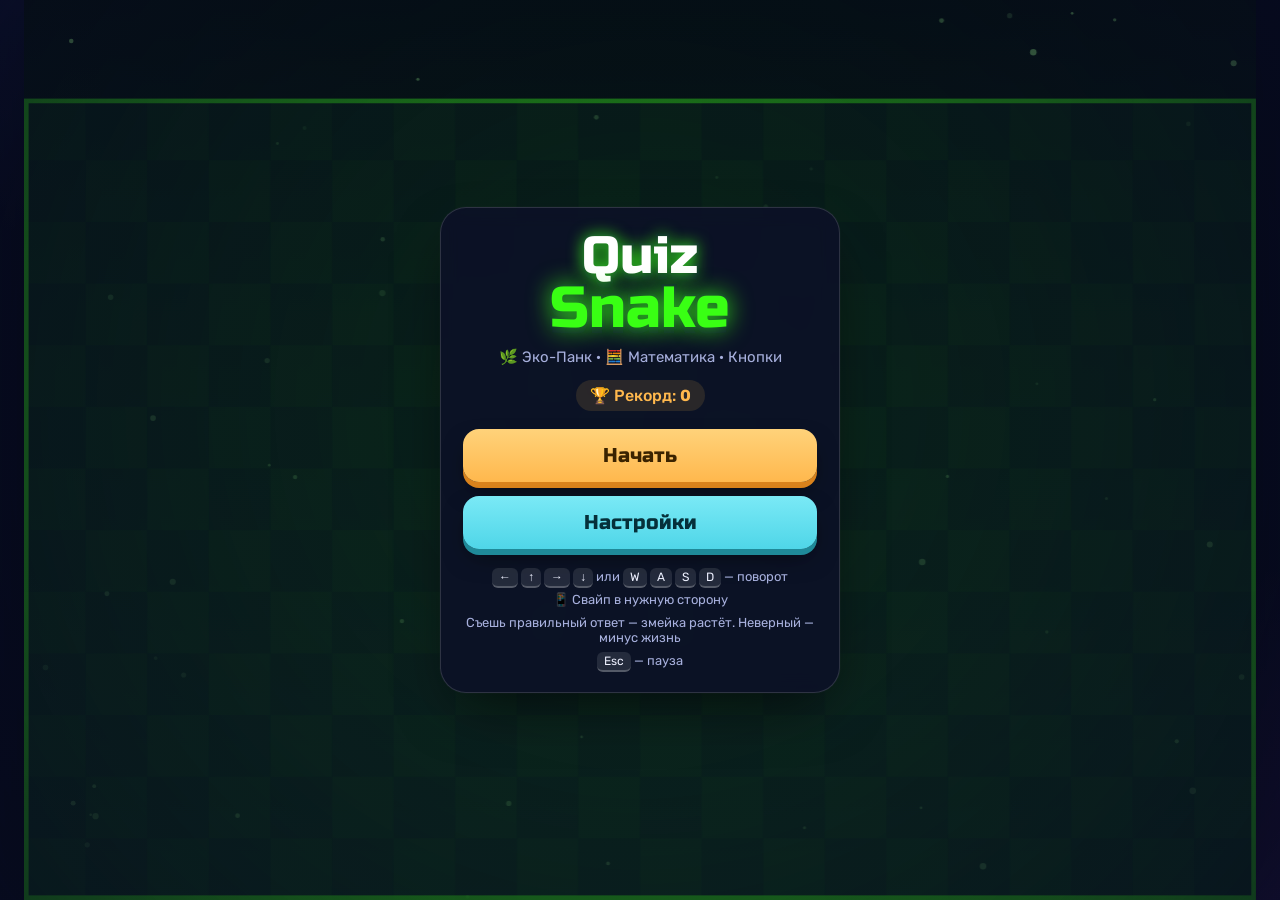
<file: index.html>
<!DOCTYPE html>
<html lang="ru">
<head>
  <meta charset="UTF-8">
  <meta name="viewport" content="width=device-width, initial-scale=1.0, viewport-fit=cover">
  <title>Quiz Snake</title>
  <!-- Подключаем файл с оформлением.
       ?v=3 — номер версии: меняем его при каждом обновлении игры,
       чтобы браузер не брал старый файл из кэша -->
  <link rel="stylesheet" href="style.css?v=3">
</head>
<body>

<!-- ↓↓↓ Для CodePen копируйте в окно HTML всё, что ниже этой строки ↓↓↓
     Только эту часть! CodePen сам подключает style.css и script.js.
     Если скопировать строки <link> или <script src>, игра загрузится дважды
     и появится ошибка «Identifier ... has already been declared». -->

<!-- «Сцена» — рамка игры. Внутри холст (canvas) и все экраны поверх него -->
<div class="stage" id="stage">

  <!-- Холст: здесь JavaScript рисует поле, змейку, ответы и врагов -->
  <canvas id="gameCanvas"></canvas>

  <!-- Панель во время игры -->
  <div class="hud hidden" id="hud">
    <div class="hud-top">
      <div class="hud-left">
        <div class="hud-box">
          <span class="hud-label">Жизни</span>
          <b class="hearts" id="lives">❤️❤️❤️</b>
        </div>
        <div class="hud-box">
          <span class="hud-label">Очки</span>
          <b id="score">0</b>
        </div>
      </div>
      <div class="hud-right">
        <div class="hud-box">
          <span class="hud-label">Длина</span>
          <b id="length">4</b>
        </div>
        <div class="hud-box">
          <span class="hud-label">Уровень</span>
          <b id="level">1</b>
        </div>
        <button class="icon-btn" id="pauseButton" type="button" aria-label="Пауза">
          <svg viewBox="0 0 24 24" width="22" height="22"><rect x="6" y="5" width="4" height="14" rx="1.5" fill="currentColor"/><rect x="14" y="5" width="4" height="14" rx="1.5" fill="currentColor"/></svg>
        </button>
      </div>
    </div>
    <!-- Текущий вопрос: съешь правильный ответ на поле -->
    <div class="question-banner" id="questionBanner">8 × 7 = ?</div>
    <!-- Улучшения, которые уже взяли -->
    <div class="weapon" id="perkChips"></div>
  </div>

  <!-- Обратный отсчёт 3 - 2 - 1 -->
  <div class="countdown hidden" id="countdown"></div>

  <!-- Всплывающая надпись -->
  <div class="toast" id="toast"></div>

  <!-- ЭКРАН 1. Стартовое меню -->
  <section class="screen" id="menuScreen">
    <div class="card">
      <h1 class="title">
        <span class="title-top">Quiz</span>
        <span class="title-bottom">Snake</span>
      </h1>
      <p class="subtitle" id="menuInfo">Съешь правильный ответ и не попадись врагам!</p>
      <div class="best">🏆 Рекорд: <b id="menuBest">0</b></div>
      <div class="buttons">
        <button class="btn" id="startButton" type="button">Начать</button>
        <button class="btn btn-secondary" id="settingsButton" type="button">Настройки</button>
      </div>
      <div class="howto">
        <div><kbd>←</kbd> <kbd>↑</kbd> <kbd>→</kbd> <kbd>↓</kbd> или <kbd>W</kbd> <kbd>A</kbd> <kbd>S</kbd> <kbd>D</kbd> — поворот</div>
        <div>📱 Свайп в нужную сторону</div>
        <div>Съешь правильный ответ — змейка растёт. Неверный — минус жизнь</div>
        <div><kbd>Esc</kbd> — пауза</div>
      </div>
    </div>
  </section>

  <!-- ЭКРАН 2. Выбор сложности -->
  <section class="screen hidden" id="difficultyScreen">
    <div class="card card-wide">
      <h2 class="screen-title">Выбери предмет и сложность</h2>
      <h3 class="pick-title">Предмет</h3>
      <div class="options options-cards subject-pick" id="subjectQuick"></div>
      <h3 class="pick-title">Сложность</h3>
      <div class="choice-grid" id="difficultyChoices"></div>
    </div>
  </section>

  <!-- ЭКРАН 3. Вопрос (квиз) -->
  <section class="screen hidden" id="quizScreen">
    <div class="card quiz-card" id="quizCard">
      <div class="quiz-subject" id="quizSubject">🧮 Математика</div>
      <div class="quiz-question" id="quizQuestion">8 × 7 = ?</div>
      <div class="quiz-options" id="quizOptions"></div>
      <form class="quiz-form hidden" id="quizForm" autocomplete="off">
        <input class="quiz-input" id="quizInput" type="text" placeholder="Ответ" autocomplete="off" autocapitalize="characters" spellcheck="false">
        <button class="btn btn-small" type="submit">Ответить ⏎</button>
      </form>
      <div class="quiz-hint" id="quizHint">Верный ответ — змейка растёт!</div>
    </div>
  </section>

  <!-- ЭКРАН 4. Улучшения после волны -->
  <section class="screen hidden" id="perkScreen">
    <div class="card card-wide">
      <h2 class="screen-title">Новый уровень! Выбери улучшение</h2>
      <div class="choice-grid" id="perkChoices"></div>
    </div>
  </section>

  <!-- ЭКРАН 5. Настройки -->
  <section class="screen screen-settings hidden" id="settingsScreen">
    <div class="settings-panel">
      <div class="settings-header">
        <h2>Настройки</h2>
        <button class="icon-btn" id="settingsClose" type="button" aria-label="Закрыть">✕</button>
      </div>

      <div class="setting">
        <h3>Мир</h3>
        <div class="options options-cards" id="themeOptions"></div>
      </div>

      <div class="setting">
        <h3>Предмет</h3>
        <div class="options options-cards" id="subjectOptions"></div>
      </div>

      <div class="setting">
        <h3>Как отвечать</h3>
        <div class="options options-cards" id="inputOptions"></div>
      </div>

      <div class="setting">
        <h3>Звук</h3>
        <div class="row">
          <label class="switch">
            <input type="checkbox" id="soundToggle">
            <span class="switch-slider"></span>
          </label>
          <input class="volume" type="range" id="volumeRange" min="0" max="100" step="5" aria-label="Громкость">
        </div>
      </div>

      <div class="settings-footer">
        <button class="btn btn-ghost btn-small" id="resetBestButton" type="button">Сбросить рекорд</button>
        <button class="btn btn-small" id="settingsDone" type="button">Готово</button>
      </div>
    </div>
  </section>

  <!-- ЭКРАН 6. Пауза -->
  <section class="screen hidden" id="pauseScreen">
    <div class="card">
      <h2 class="screen-title">Пауза</h2>
      <div class="buttons">
        <button class="btn" id="resumeButton" type="button">Продолжить</button>
        <button class="btn btn-secondary" id="pauseMenuButton" type="button">В меню</button>
      </div>
    </div>
  </section>

  <!-- ЭКРАН 7. Игра окончена -->
  <section class="screen hidden" id="gameOverScreen">
    <div class="card">
      <h2 class="over-title">GAME OVER</h2>
      <div class="new-record hidden" id="newRecord">Новый рекорд!</div>
      <div class="stats">
        <div class="stat"><span>Очки</span><b id="finalScore">0</b></div>
        <div class="stat"><span>Длина</span><b id="finalLength">0</b></div>
        <div class="stat"><span>Ответы</span><b id="finalAnswers">0</b></div>
      </div>
      <div class="best">🏆 Рекорд: <b id="finalBest">0</b></div>
      <div class="buttons">
        <button class="btn" id="restartButton" type="button">Рестарт</button>
        <button class="btn btn-secondary" id="overMenuButton" type="button">В меню</button>
      </div>
    </div>
  </section>

</div>

<!-- ↑↑↑ Для CodePen копируйте до этой строки (строку <script> ниже — НЕ копировать) ↑↑↑ -->

<!-- Подключаем файл с логикой игры (номер версии — как у style.css) -->
<script src="script.js?v=3"></script>
</body>
</html>
</file>
<file: style.css>
/* =========================================================
   QUIZ SNAKE — оформление (цвета, шрифты, экраны, кнопки)
   ========================================================= */

/* Шрифты Google Fonts: Russo One — заголовки и цифры, Rubik — текст */
@import url('https://fonts.googleapis.com/css2?family=Russo+One&family=Rubik:wght@400;500;700&display=swap');

/* ---------- Цвета игры (переменные) ---------- */
/* --accent JavaScript меняет под выбранный мир */
:root {
  --bg: #070b1f;
  --panel: rgba(12, 16, 40, 0.84);
  --line: rgba(255, 255, 255, 0.14);
  --text: #eef1ff;
  --dim: #a7b0dd;
  --accent: #00ffff;
  --amber: #ffb84d;
  --amber-light: #ffd27a;
  --amber-dark: #d9821c;
  --cyan: #4fd6e8;
  --cyan-dark: #1f8a99;
  --good: #39d97a;
  --bad: #ff4d6d;
  --outline: #0d1030;
}

* {
  box-sizing: border-box;
}

html,
body {
  margin: 0;
  height: 100%;
}

body {
  display: flex;
  align-items: center;
  justify-content: center;
  overflow: hidden;
  background:
    radial-gradient(900px 600px at 20% -10%, #1c2560 0%, transparent 60%),
    radial-gradient(800px 600px at 100% 100%, #2a1450 0%, transparent 55%),
    var(--bg);
  color: var(--text);
  font-family: 'Rubik', sans-serif;
  user-select: none;
  -webkit-user-select: none;
  -webkit-tap-highlight-color: transparent;
}

/* ---------- Сцена и холст ---------- */
/* Размер сцены задаёт JavaScript (функция resizeGame) */
.stage {
  position: relative;
  overflow: hidden;
  box-shadow: 0 0 80px rgba(0, 0, 0, 0.6);
  touch-action: none; /* чтобы касание не прокручивало страницу */
}

#gameCanvas {
  display: block;
  width: 100%;
  height: 100%;
}

.hidden {
  display: none !important;
}

/* ---------- Панель во время игры (HUD) ---------- */
.hud {
  position: absolute;
  inset: 0;
  padding: 12px;
  pointer-events: none; /* касания проходят сквозь панель */
}

.hud-top {
  display: flex;
  justify-content: space-between;
  align-items: flex-start;
  gap: 8px;
}

.hud-box {
  display: flex;
  flex-direction: column;
  padding: 6px 12px;
  border: 1px solid var(--line);
  border-radius: 14px;
  background: var(--panel);
  backdrop-filter: blur(8px);
}

.hud-label {
  color: var(--dim);
  font-size: 11px;
  font-weight: 700;
  letter-spacing: 0.04em;
  text-transform: uppercase;
  white-space: nowrap;
}

.hud-box b {
  font-family: 'Russo One', sans-serif;
  font-size: 22px;
  font-weight: 400;
  line-height: 1.15;
}

.hud-hp {
  min-width: 140px;
}

.hud-hp b {
  font-size: 14px;
}

.hud-center {
  align-items: center;
}

.hud-center b {
  color: var(--accent);
  text-shadow: 0 0 12px var(--accent);
}

.hud-right {
  display: flex;
  gap: 8px;
  align-items: flex-start;
}

.bar {
  height: 10px;
  margin: 5px 0 3px;
  border-radius: 999px;
  background: rgba(255, 255, 255, 0.12);
  overflow: hidden;
}

.bar-fill {
  width: 100%;
  height: 100%;
  border-radius: 999px;
  background: linear-gradient(90deg, var(--bad), #ff9f43, var(--good));
  background-size: 300% 100%;
  transition: width 0.25s;
}

.weapon {
  position: absolute;
  left: 12px;
  bottom: 12px;
  display: flex;
  flex-wrap: wrap;
  gap: 6px;
  max-width: calc(100% - 24px);
}

.chip {
  padding: 4px 10px;
  border: 1px solid var(--line);
  border-radius: 999px;
  background: var(--panel);
  font-size: 12px;
  font-weight: 500;
  white-space: nowrap;
}

.boss-bar {
  position: absolute;
  top: 78px;
  left: 50%;
  width: min(420px, 80%);
  transform: translateX(-50%);
  text-align: center;
  font-family: 'Russo One', sans-serif;
  font-size: 14px;
  color: var(--bad);
  text-shadow: 0 0 10px var(--bad);
}

.boss-bar .bar {
  height: 12px;
  border: 1px solid rgba(255, 77, 109, 0.6);
}

.boss-bar .bar-fill {
  background: linear-gradient(90deg, #ff2a5c, #ff7a45);
}

.icon-btn {
  pointer-events: auto;
  display: grid;
  place-items: center;
  width: 44px;
  height: 44px;
  border: 1px solid var(--line);
  border-radius: 14px;
  background: var(--panel);
  color: #fff;
  font-size: 18px;
  cursor: pointer;
  backdrop-filter: blur(8px);
}

/* ---------- Экраны ---------- */
.screen {
  position: absolute;
  inset: 0;
  display: flex;
  align-items: center;
  justify-content: center;
  padding: 14px;
  background: radial-gradient(circle at 50% 45%, rgba(7, 11, 31, 0.3), rgba(7, 11, 31, 0.75));
  animation: fadeIn 0.2s ease;
}

.card {
  width: min(400px, 100%);
  max-height: 100%;
  overflow-y: auto;
  padding: 24px 22px;
  border: 1px solid var(--line);
  border-radius: 26px;
  background: var(--panel);
  box-shadow: 0 24px 60px -20px rgba(0, 0, 0, 0.7), 0 0 0 1px rgba(255, 255, 255, 0.02);
  backdrop-filter: blur(10px);
  text-align: center;
  animation: rise 0.3s cubic-bezier(0.2, 0.9, 0.3, 1.2);
}

.card-wide {
  width: min(720px, 100%);
}

/* Заголовок игры с неоновым свечением в цвет мира */
.title {
  margin: 0 0 6px;
  font-family: 'Russo One', sans-serif;
  font-weight: 400;
  line-height: 0.95;
}

.title span {
  display: block;
  -webkit-text-stroke: 5px var(--outline);
  paint-order: stroke fill;
}

.title-top {
  font-size: 52px;
  color: #fff;
  text-shadow: 0 0 16px var(--accent), 0 6px 0 var(--outline);
}

.title-bottom {
  font-size: 58px;
  color: var(--accent);
  text-shadow: 0 0 24px var(--accent), 0 6px 0 var(--outline);
}

.subtitle {
  margin: 12px 0 14px;
  color: var(--dim);
  font-size: 15px;
}

.best {
  display: inline-block;
  margin-bottom: 18px;
  padding: 6px 14px;
  border-radius: 999px;
  background: rgba(255, 184, 77, 0.12);
  color: var(--amber);
  font-weight: 500;
}

.screen-title {
  margin: 0 0 16px;
  font-family: 'Russo One', sans-serif;
  font-size: 28px;
  font-weight: 400;
}

.buttons {
  display: flex;
  flex-direction: column;
  gap: 14px;
}

.howto {
  display: grid;
  gap: 8px;
  margin-top: 20px;
  color: var(--dim);
  font-size: 13px;
}

kbd {
  padding: 2px 7px;
  border-radius: 6px;
  background: rgba(255, 255, 255, 0.1);
  border-bottom: 2px solid rgba(255, 255, 255, 0.22);
  color: var(--text);
  font-family: inherit;
  font-size: 12px;
}

/* ---------- Кнопки (объёмные, «нажимаются» вниз) ---------- */
.btn {
  padding: 14px 28px;
  border: 0;
  border-radius: 16px;
  background: linear-gradient(180deg, var(--amber-light), var(--amber));
  box-shadow: 0 6px 0 var(--amber-dark), 0 12px 24px -6px rgba(0, 0, 0, 0.5);
  color: #3b2300;
  font-family: 'Russo One', sans-serif;
  font-size: 20px;
  cursor: pointer;
  transition: transform 0.1s, box-shadow 0.1s, filter 0.15s;
}

.btn:hover {
  filter: brightness(1.07);
}

.btn:active {
  transform: translateY(4px);
  box-shadow: 0 2px 0 var(--amber-dark);
}

.btn-secondary {
  background: linear-gradient(180deg, #7ae9f6, var(--cyan));
  box-shadow: 0 6px 0 var(--cyan-dark), 0 12px 24px -6px rgba(0, 0, 0, 0.5);
  color: #05303a;
}

.btn-secondary:active {
  box-shadow: 0 2px 0 var(--cyan-dark);
}

.btn-ghost {
  background: rgba(255, 255, 255, 0.08);
  box-shadow: none;
  color: var(--dim);
}

.btn-ghost:active {
  box-shadow: none;
}

.btn-small {
  padding: 11px 18px;
  font-size: 15px;
}

/* ---------- Карточки выбора: герои, сложность, улучшения ---------- */
.choice-grid {
  display: grid;
  grid-template-columns: repeat(auto-fit, minmax(170px, 1fr));
  gap: 12px;
}

.choice {
  display: flex;
  flex-direction: column;
  align-items: center;
  gap: 6px;
  padding: 16px 12px;
  border: 2px solid var(--line);
  border-radius: 20px;
  background: rgba(255, 255, 255, 0.05);
  color: var(--text);
  font-family: inherit;
  cursor: pointer;
  transition: transform 0.15s, border-color 0.15s, box-shadow 0.15s;
}

.choice:hover,
.choice:focus-visible {
  transform: translateY(-4px);
  border-color: var(--accent);
  box-shadow: 0 0 22px -4px var(--accent);
  outline: none;
}

.choice-icon {
  font-size: 46px;
  line-height: 1.1;
}

.choice-title {
  font-family: 'Russo One', sans-serif;
  font-size: 18px;
}

.choice-desc {
  color: var(--dim);
  font-size: 13px;
  line-height: 1.35;
}

.choice-stats {
  display: grid;
  gap: 3px;
  width: 100%;
  margin-top: 4px;
  font-size: 12px;
  text-align: left;
}

.stat-row {
  display: flex;
  align-items: center;
  gap: 6px;
}

.stat-row span {
  width: 64px;
  color: var(--dim);
}

.stat-dots {
  letter-spacing: 1px;
  color: var(--accent);
}

/* ---------- Окно вопроса ---------- */
.quiz-card {
  width: min(460px, 100%);
  border-color: var(--accent);
  box-shadow: 0 0 40px -10px var(--accent), 0 24px 60px -20px rgba(0, 0, 0, 0.7);
}

.quiz-subject {
  color: var(--dim);
  font-size: 14px;
  font-weight: 700;
  letter-spacing: 0.06em;
  text-transform: uppercase;
}

.quiz-question {
  margin: 14px 0 18px;
  font-family: 'Russo One', sans-serif;
  font-size: 40px;
  letter-spacing: 0.04em;
  word-break: break-word;
}

.quiz-question small {
  display: block;
  margin-top: 6px;
  color: var(--dim);
  font-family: 'Rubik', sans-serif;
  font-size: 15px;
  letter-spacing: 0;
}

.quiz-options {
  display: grid;
  grid-template-columns: 1fr 1fr;
  gap: 12px;
}

.quiz-option {
  min-height: 64px;
  padding: 12px;
  border: 2px solid var(--line);
  border-radius: 18px;
  background: rgba(255, 255, 255, 0.07);
  color: #fff;
  font-family: 'Russo One', sans-serif;
  font-size: 24px;
  cursor: pointer;
  transition: transform 0.12s, border-color 0.12s, background 0.12s;
}

.quiz-option:hover {
  transform: translateY(-3px);
  border-color: var(--accent);
  background: rgba(255, 255, 255, 0.12);
}

.quiz-option.right {
  border-color: var(--good);
  background: rgba(57, 217, 122, 0.3);
}

.quiz-option.wrong {
  border-color: var(--bad);
  background: rgba(255, 77, 109, 0.3);
}

.quiz-form {
  display: flex;
  gap: 10px;
}

.quiz-input {
  flex: 1;
  min-width: 0;
  padding: 14px 16px;
  border: 2px solid var(--accent);
  border-radius: 16px;
  outline: none;
  background: rgba(0, 0, 0, 0.35);
  color: #fff;
  font-family: 'Russo One', sans-serif;
  font-size: 24px;
  text-align: center;
  text-transform: uppercase;
}

.quiz-hint {
  margin-top: 14px;
  color: var(--dim);
  font-size: 13px;
}

/* Окно мигает красным при неверном ответе и зелёным при верном */
.quiz-card.flash-bad {
  animation: flashBad 0.6s ease;
}

.quiz-card.flash-good {
  animation: flashGood 0.5s ease;
}

/* ---------- Экран настроек ---------- */
.screen-settings {
  justify-content: flex-end;
  align-items: stretch;
  background: linear-gradient(90deg, transparent 30%, rgba(7, 11, 31, 0.6));
}

.settings-panel {
  width: min(420px, 100%);
  max-height: 100%;
  overflow-x: hidden;
  overflow-y: auto;
  padding: 18px 20px 20px;
  border: 1px solid var(--line);
  border-radius: 24px;
  background: var(--panel);
  backdrop-filter: blur(10px);
  animation: slideIn 0.3s ease;
}

.settings-header {
  display: flex;
  justify-content: space-between;
  align-items: center;
}

.settings-header h2 {
  margin: 0;
  font-family: 'Russo One', sans-serif;
  font-size: 24px;
  font-weight: 400;
}

.setting {
  padding: 12px 0;
  border-bottom: 1px solid var(--line);
}

.setting h3 {
  margin: 0 0 10px;
  color: var(--dim);
  font-size: 12px;
  font-weight: 700;
  letter-spacing: 0.06em;
  text-transform: uppercase;
}

.row {
  display: flex;
  align-items: center;
  justify-content: space-between;
  gap: 16px;
}

.options {
  display: flex;
  flex-wrap: wrap;
  gap: 8px;
}

.options-cards .option {
  flex: 1;
  min-width: 100px;
}

.option {
  display: flex;
  flex-direction: column;
  align-items: center;
  gap: 4px;
  padding: 10px 8px;
  border: 2px solid transparent;
  border-radius: 14px;
  background: rgba(255, 255, 255, 0.05);
  color: var(--dim);
  font-family: inherit;
  font-size: 12px;
  cursor: pointer;
  transition: transform 0.15s, border-color 0.15s, background 0.15s;
}

.option:hover {
  transform: translateY(-2px);
}

.option.selected {
  border-color: var(--accent);
  background: rgba(255, 255, 255, 0.1);
  color: #fff;
}

.option-icon {
  font-size: 26px;
}

.option-title {
  color: #fff;
  font-size: 14px;
  font-weight: 700;
}

.settings-footer {
  display: flex;
  justify-content: space-between;
  gap: 10px;
  padding-top: 16px;
}

/* Переключатель (вкл/выкл) */
.switch {
  position: relative;
  flex-shrink: 0;
  width: 52px;
  height: 30px;
  cursor: pointer;
}

.switch input {
  position: absolute;
  opacity: 0;
}

.switch-slider {
  position: absolute;
  inset: 0;
  border-radius: 999px;
  background: rgba(255, 255, 255, 0.15);
  transition: background 0.2s;
}

.switch-slider::before {
  content: '';
  position: absolute;
  top: 4px;
  left: 4px;
  width: 22px;
  height: 22px;
  border-radius: 50%;
  background: #fff;
  transition: transform 0.2s;
}

.switch input:checked + .switch-slider {
  background: var(--amber);
}

.switch input:checked + .switch-slider::before {
  transform: translateX(22px);
}

.volume {
  flex: 1;
  accent-color: var(--amber);
}

.volume:disabled {
  opacity: 0.35;
}

/* ---------- Экран «Игра окончена» ---------- */
.over-title {
  margin: 0 0 14px;
  font-family: 'Russo One', sans-serif;
  font-size: 46px;
  font-weight: 400;
  color: var(--bad);
  -webkit-text-stroke: 4px var(--outline);
  paint-order: stroke fill;
  text-shadow: 0 0 24px var(--bad);
}

.stats {
  display: flex;
  gap: 10px;
  margin-bottom: 14px;
}

.stat {
  flex: 1;
  padding: 10px 6px;
  border-radius: 16px;
  background: rgba(255, 255, 255, 0.07);
}

.stat span {
  display: block;
  color: var(--dim);
  font-size: 12px;
}

.stat b {
  font-family: 'Russo One', sans-serif;
  font-size: 28px;
  font-weight: 400;
}

.new-record {
  display: inline-block;
  margin-bottom: 14px;
  padding: 6px 16px;
  border-radius: 999px;
  background: linear-gradient(90deg, var(--accent), var(--amber));
  color: #10132e;
  font-weight: 700;
  animation: pulse 1s ease-in-out infinite;
}

/* ---------- Обратный отсчёт и всплывающая надпись ---------- */
.countdown {
  position: absolute;
  inset: 0;
  display: grid;
  place-items: center;
  pointer-events: none;
  font-family: 'Russo One', sans-serif;
  font-size: 150px;
  color: #fff;
  -webkit-text-stroke: 6px var(--outline);
  paint-order: stroke fill;
  text-shadow: 0 0 30px var(--accent), 0 8px 0 var(--outline);
}

.countdown span {
  animation: countPop 0.7s ease-out both;
}

.countdown .go {
  font-size: 90px;
  color: var(--accent);
}

.toast {
  position: absolute;
  top: 26%;
  left: 50%;
  transform: translateX(-50%);
  opacity: 0;
  pointer-events: none;
  white-space: nowrap;
  font-family: 'Russo One', sans-serif;
  font-size: 30px;
  color: #fff;
  -webkit-text-stroke: 4px var(--outline);
  paint-order: stroke fill;
  text-shadow: 0 0 18px var(--accent);
}

.toast.show {
  animation: toast 1.6s ease both;
}

/* ---------- Анимации ---------- */
@keyframes fadeIn {
  from { opacity: 0; }
  to { opacity: 1; }
}

@keyframes rise {
  from { opacity: 0; transform: translateY(24px) scale(0.96); }
  to { opacity: 1; transform: none; }
}

@keyframes slideIn {
  from { opacity: 0; transform: translateX(40px); }
  to { opacity: 1; transform: none; }
}

@keyframes pulse {
  0%, 100% { transform: scale(1); }
  50% { transform: scale(1.07); }
}

@keyframes flashBad {
  0%, 100% { background: var(--panel); }
  20%, 60% { background: rgba(255, 77, 109, 0.75); }
  40%, 80% { background: rgba(255, 77, 109, 0.25); }
}

@keyframes flashGood {
  0%, 100% { background: var(--panel); }
  40% { background: rgba(57, 217, 122, 0.6); }
}

@keyframes countPop {
  0% { opacity: 0; transform: scale(2.2); }
  30% { opacity: 1; transform: scale(1); }
  80% { opacity: 1; transform: scale(0.95); }
  100% { opacity: 0; transform: scale(0.7); }
}

@keyframes toast {
  0% { opacity: 0; transform: translate(-50%, 20px) scale(0.8); }
  15% { opacity: 1; transform: translate(-50%, 0) scale(1.05); }
  25% { transform: translate(-50%, 0) scale(1); }
  80% { opacity: 1; }
  100% { opacity: 0; transform: translate(-50%, -20px); }
}

/* ---------- Телефоны ---------- */
@media (max-width: 640px) {
  .screen-settings {
    align-items: flex-end;
    padding: 10px;
  }

  .settings-panel {
    max-height: 80%;
  }

  .hud-hp {
    min-width: 110px;
  }

  .hud-box b {
    font-size: 18px;
  }

  .title-top { font-size: 42px; }
  .title-bottom { font-size: 46px; }
  .quiz-question { font-size: 32px; }
  .quiz-option { font-size: 20px; }
  .choice-grid { grid-template-columns: 1fr; }
  .choice { flex-direction: row; text-align: left; }
  .choice-icon { font-size: 38px; }
  .countdown { font-size: 120px; }
}

/* Если в системе включено «уменьшить движение» */
@media (prefers-reduced-motion: reduce) {
  .new-record {
    animation: none;
  }
}

/* =========================================================
   ДОПОЛНЕНИЯ ДЛЯ ЗМЕЙКИ
   ========================================================= */

/* Вопрос на поле — крупная плашка сверху по центру */
.question-banner {
  position: absolute;
  top: 10px;
  left: 50%;
  max-width: 46%;
  padding: 6px 16px;
  border: 2px solid var(--accent);
  border-radius: 16px;
  background: var(--panel);
  box-shadow: 0 0 20px -4px var(--accent);
  transform: translateX(-50%);
  font-family: 'Russo One', sans-serif;
  font-size: 24px;
  text-align: center;
  white-space: nowrap;
  overflow: hidden;
  text-overflow: ellipsis;
}

.question-banner small {
  display: block;
  color: var(--dim);
  font-family: 'Rubik', sans-serif;
  font-size: 11px;
}

.hud-left,
.hud-right {
  display: flex;
  gap: 8px;
  align-items: flex-start;
}

.hearts {
  font-size: 20px;
  letter-spacing: 2px;
}

@media (max-width: 700px) {
  .hud {
    padding: 6px;
  }

  .hud-box {
    padding: 3px 7px;
  }

  .hud-label {
    font-size: 8px;
  }

  .hud-box b,
  .hearts {
    font-size: 14px;
  }

  .question-banner {
    top: 46px;
    max-width: 90%;
    font-size: 18px;
  }

  .icon-btn {
    width: 34px;
    height: 34px;
  }
}

/* =========================================================
   РОВНАЯ ВЕРХНЯЯ ПАНЕЛЬ И ЭКРАНЫ
   ========================================================= */

/* Сетка: левая и правая колонки одинаковой ширины (1fr),
   поэтому средний блок стоит точно по центру */
.hud-top {
  display: grid;
  grid-template-columns: 1fr 1fr;
  align-items: start;
}

.hud-top > :first-child {
  justify-self: start;
}

.hud-top > :last-child {
  justify-self: end;
}

.hud-left,
.hud-right {
  display: flex;
  gap: 8px;
  align-items: stretch;
}

/* Все блоки одной высоты, содержимое по центру */
.hud-top .hud-box {
  justify-content: center;
  min-width: 80px;
  height: 54px;
  text-align: center;
}

.hud-top .hud-label {
  line-height: 16px;
}

.hud-top .icon-btn {
  width: 54px;
  height: 54px;
}

/* Экраны (меню, вопрос, улучшения, настройки…) — на всё окно,
   даже если игровое поле на телефоне узкой полосой */
.screen {
  position: fixed;
}

/* Длинные подсказки переносятся, а не обрезаются краем экрана */
.toast {
  width: max-content;
  max-width: 92%;
  white-space: normal;
  text-align: center;
  line-height: 1.15;
}

@media (max-width: 700px) {
  .hud-top .hud-box {
    min-width: 0;
    height: 38px;
    padding: 2px 8px;
  }

  .hud-top .hud-label {
    line-height: 12px;
  }

  .hud-top .icon-btn {
    width: 38px;
    height: 38px;
  }

  .hud-left,
  .hud-right {
    gap: 4px;
  }
}

.question-banner {
  top: 12px;
  min-height: 54px;
  display: flex;
  flex-direction: column;
  justify-content: center;
}

@media (max-width: 700px) {
  .question-banner {
    top: 52px;
    min-height: 0;
  }
}

/* ---------- Предмет на экране сложности и длинные вопросы ---------- */
.pick-title {
  margin: 4px 0 10px;
  color: var(--dim);
  font-size: 12px;
  font-weight: 700;
  letter-spacing: 0.06em;
  text-align: left;
  text-transform: uppercase;
}

.subject-pick {
  margin-bottom: 16px;
}

/* Предметы ровной сеткой: 4 в ряд, на телефоне 2 × 2 */
.subject-pick,
#subjectOptions {
  display: grid;
  grid-template-columns: repeat(4, minmax(0, 1fr));
}

#subjectOptions {
  grid-template-columns: repeat(2, minmax(0, 1fr));
}

@media (max-width: 560px) {
  .subject-pick {
    grid-template-columns: repeat(2, minmax(0, 1fr));
  }
}

/* Длинный вопрос (история) — шрифт меньше, переносится по словам */
.quiz-question.long {
  font-size: 26px;
  line-height: 1.25;
  letter-spacing: 0;
}

/* Длинные варианты ответа — шрифт меньше */
.quiz-options.long .quiz-option {
  font-size: 17px;
}

@media (max-width: 640px) {
  .quiz-question.long {
    font-size: 21px;
  }

  .quiz-options.long .quiz-option {
    font-size: 15px;
  }
}

/* Длинный вопрос в плашке над полем — переносится, а не обрезается */
.question-banner.long {
  max-width: 62%;
  font-size: 16px;
  line-height: 1.2;
  white-space: normal;
}

@media (max-width: 700px) {
  .question-banner.long {
    max-width: 94%;
    font-size: 14px;
  }
}
</file>
